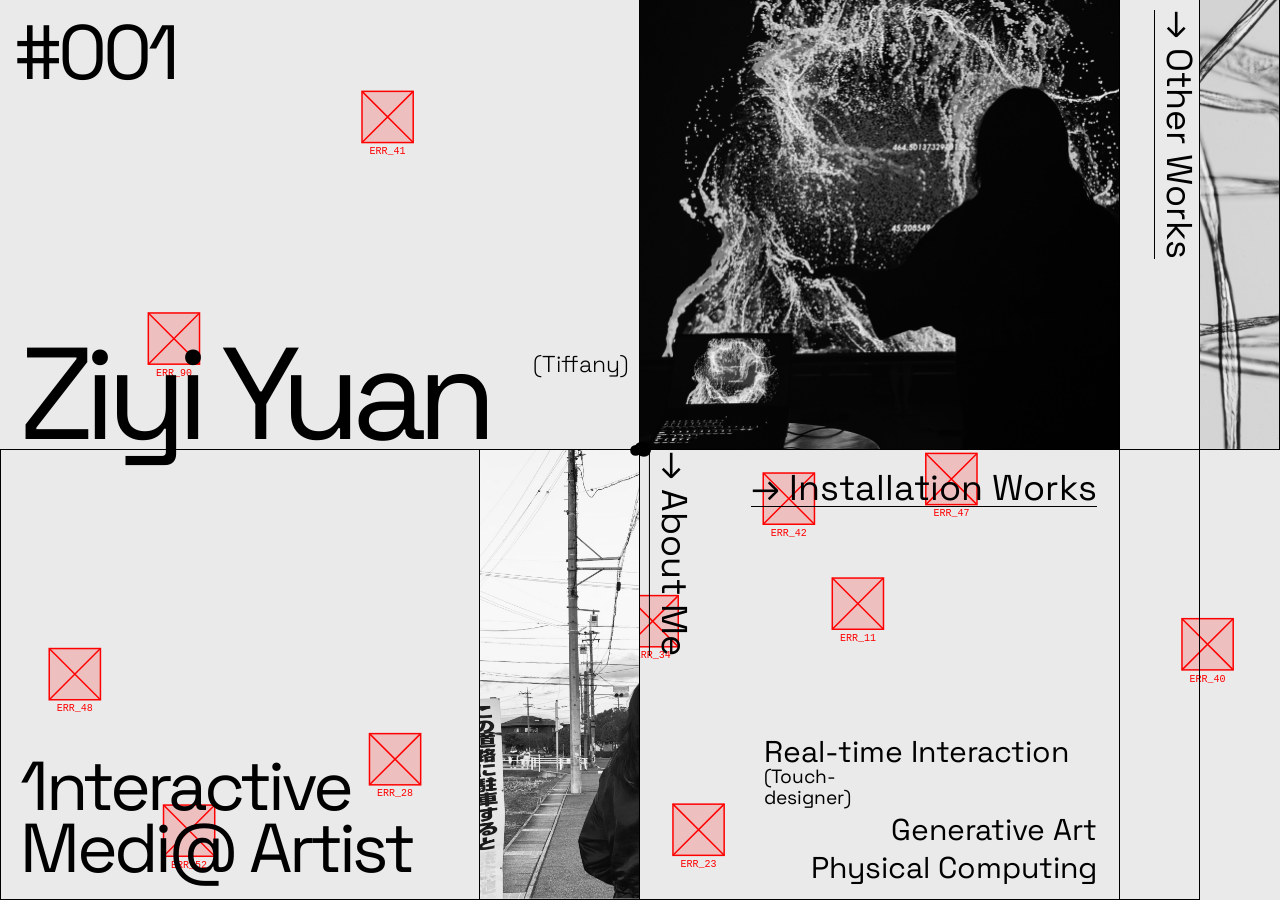
<file: index.html>
﻿<!DOCTYPE html>
<html lang="en">
<head>
  <meta charset="UTF-8">
  <meta name="viewport" content="width=device-width, initial-scale=1.0">
  <title>Ziyi Yuan - Interactive Media Artist</title>
  <link rel="stylesheet" href="style.css">
</head>
<body class="landing-body">
  <main class="page-layer landing-page">
    <section class="portal-grid" aria-label="Homepage portal">
      <div class="portal-cell portal-index-cell"></div>

      <a class="portal-cell portal-installation-image" href="installation-works.html" aria-label="Go to Installation Works">
        <img src="assets/images/hero/installation_works.png" alt="Installation Works">
      </a>

      <a class="portal-cell portal-other-rail" href="other-works.html" aria-label="Go to Other Works">
        <span class="portal-vertical-link">→ Other Works</span>
      </a>

      <a class="portal-cell portal-other-image" href="other-works.html" aria-label="Go to Other Works image">
        <img src="assets/images/hero/other_works.png" alt="Other Works">
      </a>

      <div class="portal-cell portal-name-cell"></div>

      <a class="portal-cell portal-about-image" href="about.html" aria-label="Go to About Me">
        <img src="assets/images/hero/about_me.png" alt="About Me">
      </a>

      <a class="portal-cell portal-installation-copy" href="installation-works.html" aria-label="Open Installation Works page">
        <span class="portal-inline-link">→ Installation Works</span>
        <div class="portal-skills">
          <div class="portal-skill-pair">
            <span class="portal-skill-main">Real-time Interaction</span>
            <span class="portal-skill-note">(Touch-<br>designer)</span>
          </div>
          <span class="portal-skill-main">Generative Art</span>
          <span class="portal-skill-main">Physical Computing</span>
        </div>
      </a>

      <div class="portal-cell portal-bottom-rail"></div>

      <span class="portal-number">#001</span>

      <div class="portal-name-wrap">
        <h1 class="portal-name">Ziyi Yuan</h1>
        <p class="portal-name-note">(Tiffany)</p>
      </div>

      <p class="portal-subtitle">1nteractive<br>Medi@ Artist</p>

      <div class="portal-about-divider">
        <a class="portal-vertical-link" href="about.html">→ About Me</a>
      </div>
    </section>
  </main>

  <script src="glitch-bg.js"></script>
</body>
</html>
</file>
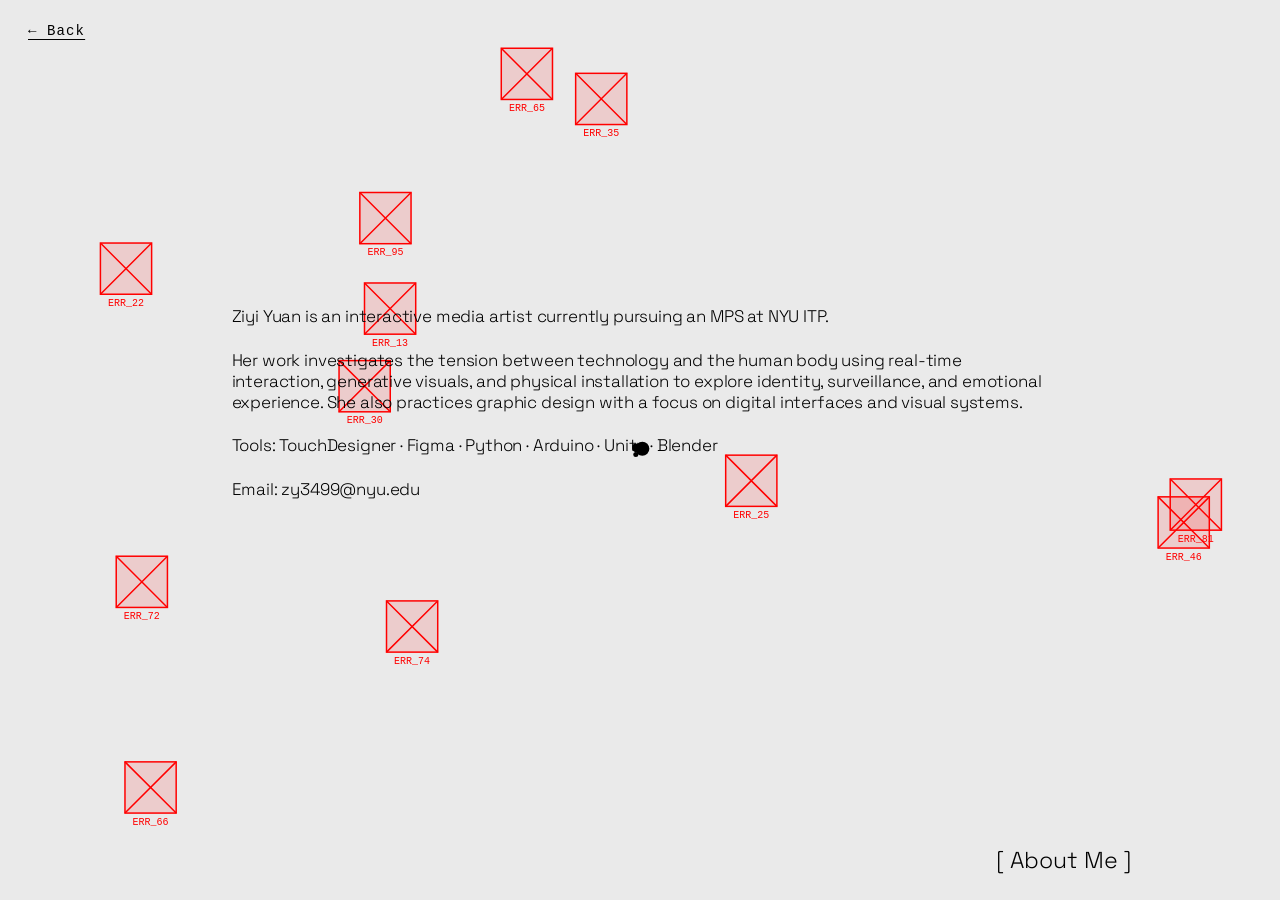
<file: about.html>
﻿<!DOCTYPE html>
<html lang="en">
<head>
  <meta charset="UTF-8">
  <meta name="viewport" content="width=device-width, initial-scale=1.0">
  <title>About Me - Ziyi Yuan</title>
  <link rel="stylesheet" href="style.css">
</head>
<body>
  <main class="page-layer simple-page">
    <a class="detail-back detail-back-dark" href="index.html">← Back</a>

    <section class="about-page">
      <div class="about-page-copy">
        <p>Ziyi Yuan is an interactive media artist currently pursuing an MPS at NYU ITP.</p>
        <p>Her work investigates the tension between technology and the human body using real-time interaction, generative visuals, and physical installation to explore identity, surveillance, and emotional experience. She also practices graphic design with a focus on digital interfaces and visual systems.</p>
        <p>Tools: TouchDesigner · Figma · Python · Arduino · Unity · Blender</p>
        <p>Email: zy3499@nyu.edu</p>
      </div>

      <span class="section-label">[ About Me ]</span>
    </section>
  </main>

  <script src="glitch-bg.js"></script>
</body>
</html>
</file>
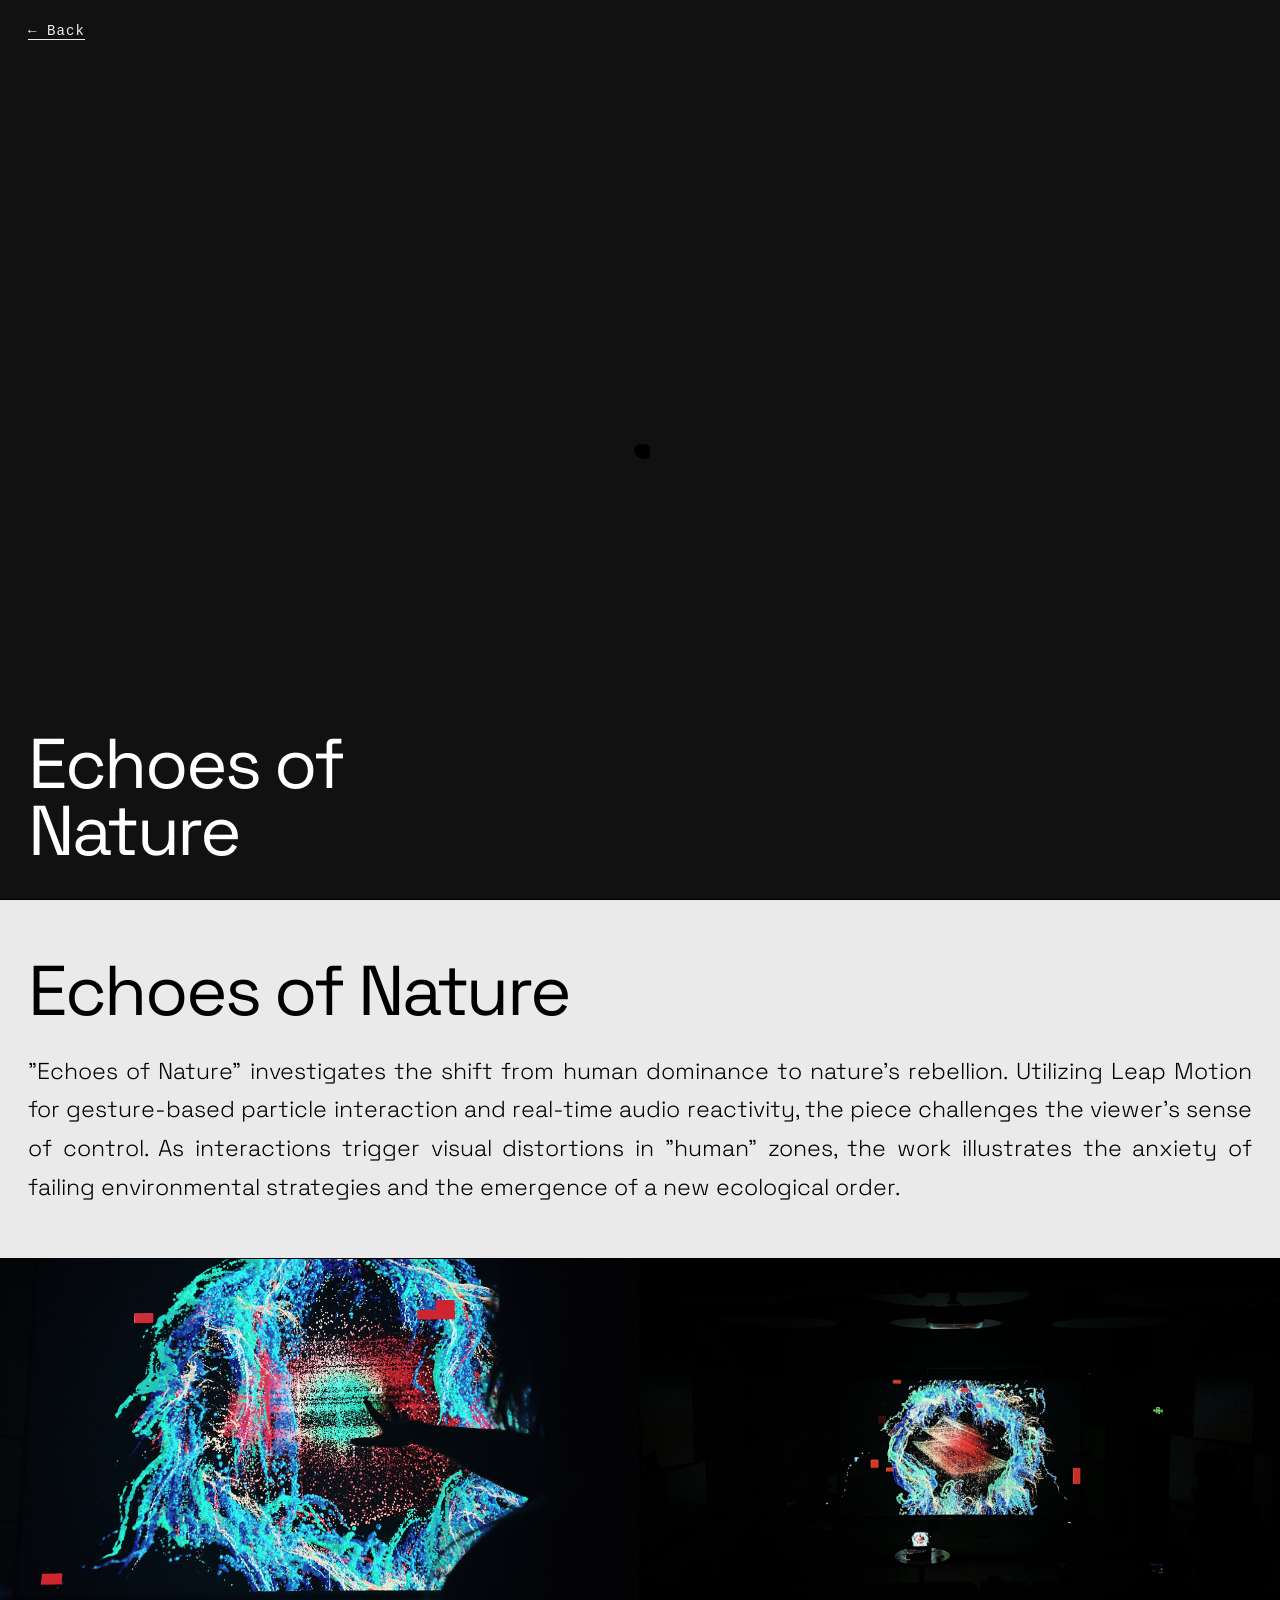
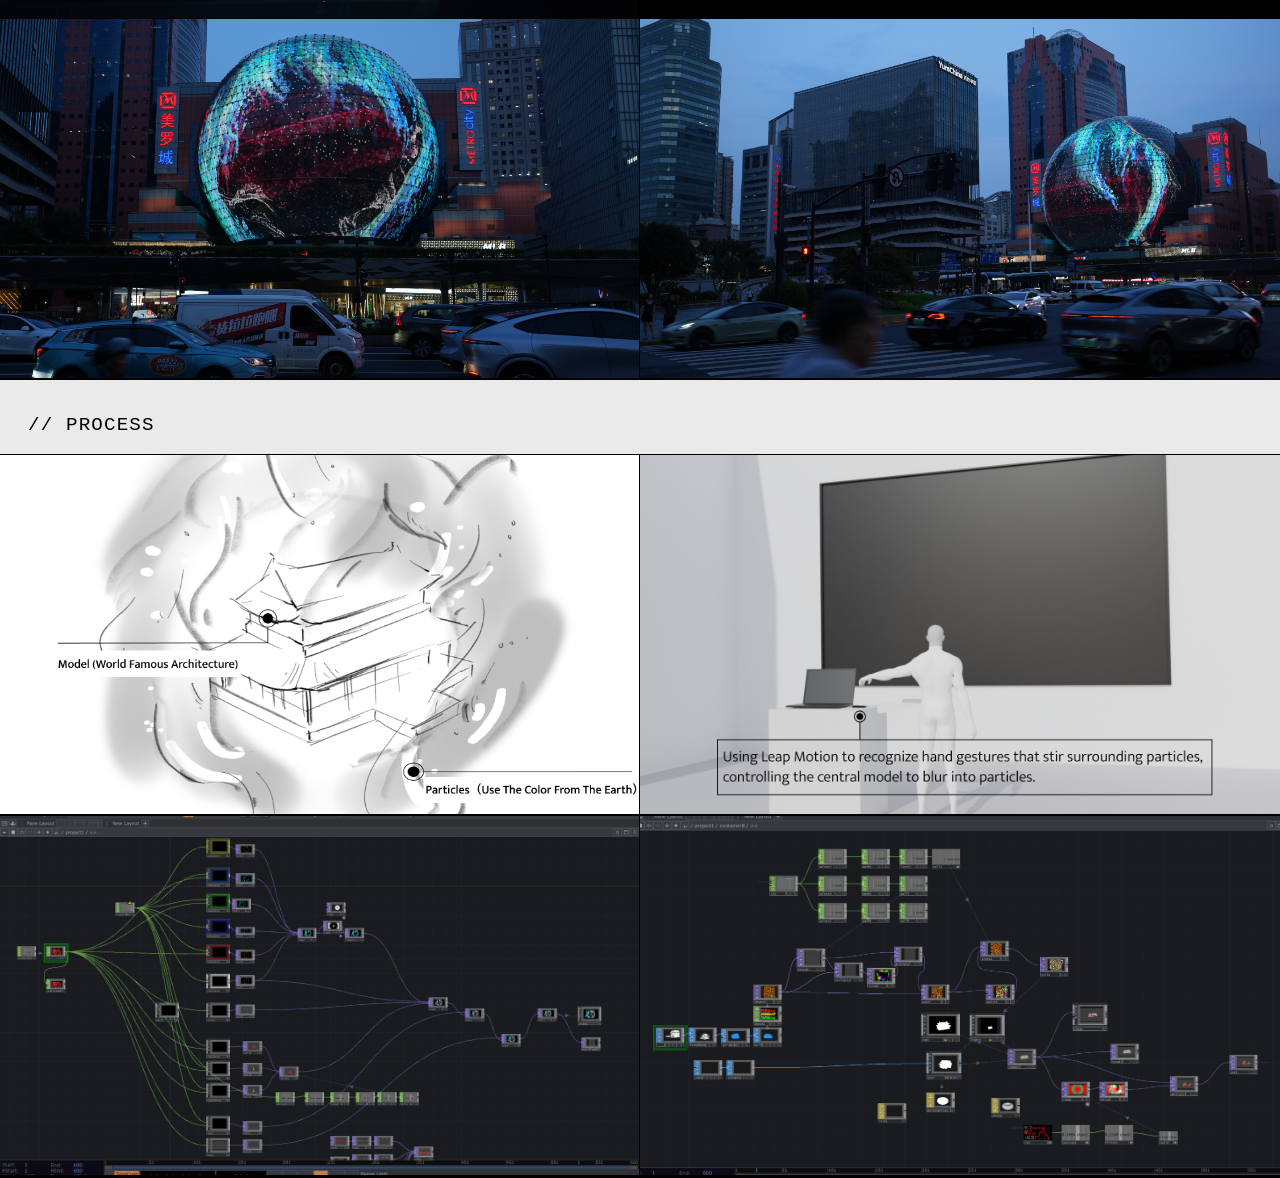
<file: echoes-of-nature.html>
﻿<!DOCTYPE html>
<html lang="en">
<head>
  <meta charset="UTF-8">
  <meta name="viewport" content="width=device-width, initial-scale=1.0">
  <meta name="referrer" content="strict-origin-when-cross-origin">
  <title>Echoes of Nature - Ziyi Yuan</title>
  <link rel="stylesheet" href="style.css">
</head>
<body>
  <main class="page-layer">
    <a class="detail-back" href="installation-works.html">← Back</a>

    <section class="detail-video">
      <a class="detail-video-link" href="https://youtu.be/vAEdD9HzrGg" target="_blank" rel="noopener noreferrer" aria-label="Open Echoes of Nature video on YouTube"></a>
      <iframe
        src="https://www.youtube.com/embed/vAEdD9HzrGg?autoplay=1&mute=1&loop=1&controls=0&playlist=vAEdD9HzrGg"
        title="Echoes of Nature video"
        allow="autoplay; encrypted-media; picture-in-picture"
        referrerpolicy="strict-origin-when-cross-origin"
        allowfullscreen
      ></iframe>
      <h1 class="detail-video-title"><a class="detail-video-title-link" href="https://youtu.be/vAEdD9HzrGg" target="_blank" rel="noopener noreferrer">Echoes of<br>Nature</a></h1>
    </section>

    <section class="detail-desc">
      <h2 class="detail-desc-title"><a class="detail-title-link" href="https://youtu.be/vAEdD9HzrGg" target="_blank" rel="noopener noreferrer">Echoes of Nature</a></h2>
      <p class="detail-desc-text">
        "Echoes of Nature" investigates the shift from human dominance to nature’s rebellion. Utilizing Leap Motion for gesture-based particle interaction and real-time audio reactivity, the piece challenges the viewer's sense of control. As interactions trigger visual distortions in "human" zones, the work illustrates the anxiety of failing environmental strategies and the emergence of a new ecological order.
      </p>

      <div class="screenshots-grid">
        <img src="assets/images/echoes_of_nature/content_01.png" alt="Echoes of Nature screenshot 1">
        <img src="assets/images/echoes_of_nature/content_02.JPG" alt="Echoes of Nature screenshot 2">
        <img src="assets/images/echoes_of_nature/content_03.png" alt="Echoes of Nature screenshot 3">
        <img src="assets/images/echoes_of_nature/content_04.png" alt="Echoes of Nature screenshot 4">
      </div>
    </section>

    <section class="process-section">
      <p class="process-section-header">// PROCESS</p>

      <div class="process-grid">
        <div class="process-item">
          <img class="process-media" src="assets/images/echoes_of_nature/process_01.png" alt="Echoes of Nature process 1">
        </div>

        <div class="process-item">
          <img class="process-media" src="assets/images/echoes_of_nature/process_02.png" alt="Echoes of Nature process 2">
        </div>

        <div class="process-item">
          <img class="process-media" src="assets/images/echoes_of_nature/process_03.png" alt="Echoes of Nature process 3">
        </div>

        <div class="process-item">
          <img class="process-media" src="assets/images/echoes_of_nature/process_04.png" alt="Echoes of Nature process 4">
        </div>
      </div>
    </section>
  </main>

  <script src="glitch-bg.js"></script>
</body>
</html>
</file>
<file: style.css>
﻿@import url('https://fonts.googleapis.com/css2?family=Space+Grotesk:wght@300;400;500&display=swap');

:root {
  --bg: #eaeaea;
  --panel: #d9d9d9;
  --text: #000;
  --accent: #ff0000;
  --border: 1px solid #000;
  --font-main: 'Space Grotesk', sans-serif;
  --font-mono: 'Courier New', monospace;
}

*,
*::before,
*::after {
  box-sizing: border-box;
}

html,
body {
  margin: 0;
  padding: 0;
}

html {
  background: var(--bg);
}

body {
  position: relative;
  min-height: 100vh;
  background: var(--bg);
  color: var(--text);
  font-family: var(--font-main);
  overflow-x: hidden;
  cursor: none !important;
}

a,
button,
img,
iframe,
canvas,
div,
span,
p,
h1,
h2,
h3 {
  cursor: none !important;
}

img {
  display: block;
  width: 100%;
  height: 100%;
  object-fit: cover;
}

a {
  color: inherit;
  text-decoration: none;
}

#glitch-bg {
  z-index: 0 !important;
}

.page-layer {
  position: relative;
  z-index: 2;
}

.landing-body {
  height: 100vh;
  height: 100dvh;
  overflow: hidden;
}

.landing-page {
  height: 100vh;
  height: 100dvh;
}

.portal-grid {
  position: relative;
  display: grid;
  width: 100%;
  height: 100%;
  min-height: 760px;
  grid-template-columns: 37.5fr 12.5fr 37.5fr 6.25fr 6.25fr;
  grid-template-rows: 1fr 1fr;
  background: transparent;
}

.portal-cell {
  position: relative;
  overflow: hidden;
  border-right: var(--border);
  border-bottom: var(--border);
  background: transparent;
}

.portal-index-cell {
  grid-column: 1 / 3;
  grid-row: 1;
}

.portal-installation-image {
  grid-column: 3;
  grid-row: 1;
}

.portal-other-rail {
  grid-column: 4;
  grid-row: 1;
}

.portal-other-image {
  grid-column: 5;
  grid-row: 1;
}

.portal-name-cell {
  grid-column: 1;
  grid-row: 2;
  border-left: var(--border);
}

.portal-about-image {
  grid-column: 2;
  grid-row: 2;
}

.portal-installation-copy {
  grid-column: 3;
  grid-row: 2;
}

.portal-bottom-rail {
  grid-column: 4;
  grid-row: 2;
}

.portal-installation-image img,
.portal-about-image img,
.portal-other-image img {
  object-position: center center;
}

.portal-number {
  position: absolute;
  top: 14px;
  left: 14px;
  z-index: 4;
  font-size: clamp(54px, 6vw, 96px);
  line-height: 1;
  font-weight: 400;
  letter-spacing: -0.05em;
}

.portal-name-wrap {
  position: absolute;
  left: 1.5%;
  top: 37.8%;
  z-index: 5;
  width: 48%;
}

.portal-name {
  margin: 0;
  font-size: clamp(96px, 10.2vw, 188px);
  line-height: 0.84;
  font-weight: 400;
  letter-spacing: -0.075em;
}

.portal-name-note {
  position: absolute;
  right: 0.8%;
  top: 12%;
  margin: 0;
  font-size: clamp(20px, 1.8vw, 32px);
  line-height: 1;
  font-weight: 300;
}

.portal-subtitle {
  position: absolute;
  left: 1.6%;
  bottom: 2.3%;
  z-index: 4;
  margin: 0;
  font-size: clamp(48px, 5.4vw, 108px);
  line-height: 0.9;
  font-weight: 400;
  letter-spacing: -0.055em;
}

.portal-installation-copy {
  display: flex;
  flex-direction: column;
  justify-content: space-between;
  padding: 18px 22px 16px 22px;
}

.portal-inline-link {
  align-self: flex-end;
  display: inline-block;
  width: fit-content;
  margin-top: 2px;
  border-bottom: 1px solid #000;
  font-size: clamp(28px, 2.8vw, 50px);
  line-height: 1;
  font-weight: 400;
}

.portal-skills {
  display: grid;
  justify-items: stretch;
  gap: 6px;
  width: min(100%, 26vw);
  align-self: flex-end;
  text-align: right;
  padding-left: 0;
}

.portal-skill-main {
  width: 100%;
  font-size: clamp(24px, 2.35vw, 40px);
  line-height: 1.04;
  font-weight: 400;
  text-align: right;
}

.portal-skill-pair {
  display: flex;
  flex-direction: column;
  align-items: flex-start;
  align-self: end;
  width: max-content;
  max-width: 100%;
}

.portal-skill-pair .portal-skill-main {
  width: auto;
  text-align: left;
}

.portal-skill-note {
  margin-left: 0;
  text-align: left;
  font-size: clamp(17px, 1.5vw, 24px) !important;
  line-height: 1.08 !important;
}

.portal-vertical-link {
  display: inline-block;
  writing-mode: vertical-rl;
  text-orientation: mixed;
  white-space: nowrap;
  font-size: clamp(28px, 2.8vw, 50px);
  line-height: 1;
  font-weight: 400;
  text-decoration: underline;
  text-decoration-thickness: 1px;
  text-underline-offset: 6px;
}

.portal-other-rail {
  display: flex;
  align-items: flex-start;
  justify-content: flex-end;
  padding-top: 10px;
  padding-right: 2px;
}

.portal-about-divider {
  position: absolute;
  left: calc(50% + 10px);
  top: 50.1%;
  width: 48px;
  height: 230px;
  display: flex;
  align-items: flex-start;
  justify-content: center;
  z-index: 5;
}

.simple-page,
.works-page {
  min-height: 100vh;
  min-height: 100dvh;
}

.section-label {
  position: absolute;
  right: 9.5%;
  bottom: 22px;
  font-size: clamp(20px, 1.8vw, 25px);
  line-height: 1;
  font-weight: 300;
}

.about-page {
  position: relative;
  min-height: 100vh;
  min-height: 100dvh;
}

.about-page-copy {
  width: min(63.82vw, 919px);
  margin: 0 auto;
  padding-top: 34vh;
  font-size: clamp(16px, 1.32vw, 19px);
  line-height: 1.24;
  font-weight: 300;
  letter-spacing: -0.01em;
}

.about-page-copy p {
  margin: 0 0 1.35em;
}

.about-page .section-label {
  right: min(11.6vw, 167px);
  bottom: 28px;
}

.works-board-section {
  position: relative;
  padding: 32px 48px 56px;
}

.works-board {
  display: grid;
  grid-template-columns: 1fr 1.16fr 2.38fr;
  grid-template-rows: 102px 1fr 1.42fr;
  min-height: 800px;
  border: var(--border);
  background: transparent;
}

.works-board-header,
.works-board-title,
.works-board-header-fill,
.board-card {
  position: relative;
  overflow: hidden;
  border-right: var(--border);
  border-bottom: var(--border);
}

.works-board-header {
  grid-column: 1;
  grid-row: 1;
}

.works-board-title {
  grid-column: 2;
  grid-row: 1;
  display: flex;
  align-items: flex-end;
  padding: 0 14px 8px;
  font-size: clamp(24px, 2vw, 34px);
  line-height: 1;
  font-weight: 300;
}

.works-board-header-fill {
  grid-column: 3;
  grid-row: 1;
  border-right: none;
}

.board-card-large {
  grid-column: 1 / 3;
  grid-row: 2;
}

.board-card:nth-of-type(2) {
  grid-column: 3;
  grid-row: 2;
  border-right: none;
}

.board-card:nth-of-type(3) {
  grid-column: 1;
  grid-row: 3;
}

.board-card-wide {
  grid-column: 2 / 4;
  grid-row: 3;
  border-right: none;
}

.board-card img {
  transition: transform 0.35s ease;
}

.board-card:hover img,
.portal-installation-image:hover img,
.portal-about-image:hover img,
.portal-other-image:hover img {
  transform: scale(1.025);
}

.board-card-label {
  position: absolute;
  left: 14px;
  right: 14px;
  bottom: 12px;
  font-size: clamp(18px, 1.8vw, 26px);
  line-height: 1.15;
  font-weight: 300;
  z-index: 2;
}

.board-card::after {
  content: "";
  position: absolute;
  inset: auto 0 0;
  height: 104px;
  background: linear-gradient(to top, rgba(234, 234, 234, 0.92), rgba(234, 234, 234, 0));
  z-index: 1;
}

.board-card-image::after {
  content: "";
  position: absolute;
  inset: auto 0 0;
  height: 104px;
  background: linear-gradient(to top, rgba(234, 234, 234, 0.92), rgba(234, 234, 234, 0));
  z-index: 1;
}

.board-card-title-tile {
  display: flex;
  align-items: flex-end;
  justify-content: flex-start;
  min-height: 220px;
  background: transparent;
}

.board-card-title-tile::after {
  display: none;
}

.board-card-title-label {
  padding: 14px 16px;
  font-size: clamp(20px, 1.8vw, 28px);
  line-height: 1.1;
  font-weight: 300;
}

a.board-card-title-tile .board-card-title-label {
  text-decoration: underline;
  text-decoration-thickness: 1px;
  text-underline-offset: 4px;
}

.works-board-installation {
  grid-template-columns: 1.3fr 1.3fr 1fr;
  grid-template-rows: 102px repeat(4, minmax(200px, 1fr));
}

.works-board-installation .board-card-installation-wide {
  grid-column: 1 / 3;
}

.works-board-installation .board-card-installation-feature {
  grid-column: 1 / 3;
  grid-row: 3;
}

.works-board-installation .board-card-installation-feature-title {
  grid-column: 3;
  grid-row: 3;
  border-right: none;
}

.works-board-installation .board-card:nth-child(5) {
  grid-column: 3;
  grid-row: 2;
  border-right: none;
}

.works-board-installation .board-card:nth-child(8) {
  grid-column: 1;
  grid-row: 4;
}

.works-board-installation .board-card:nth-child(9) {
  grid-column: 2 / 4;
  grid-row: 4;
  border-right: none;
}

.works-board-installation .board-card:nth-child(10) {
  grid-column: 1 / 3;
  grid-row: 5;
}

.works-board-installation .board-card:nth-child(11) {
  grid-column: 3;
  grid-row: 5;
  border-right: none;
}

.works-board-other {
  grid-template-columns: 1.3fr 1.3fr 1fr;
  grid-template-rows: 102px repeat(4, minmax(200px, 1fr));
}

.works-board-other .board-card-other-wide {
  grid-column: 1 / 3;
}

.works-board-other .board-card:nth-child(5) {
  grid-column: 3;
  grid-row: 2;
  border-right: none;
}

.works-board-other .board-card:nth-child(6) {
  grid-column: 1 / 3;
  grid-row: 3;
}

.works-board-other .board-card:nth-child(7) {
  grid-column: 3;
  grid-row: 3;
  border-right: none;
}

.works-board-other .board-card:nth-child(8) {
  grid-column: 1 / 3;
  grid-row: 4;
}

.works-board-other .board-card:nth-child(9) {
  grid-column: 3;
  grid-row: 4;
  border-right: none;
}

.works-board-other .board-card:nth-child(10) {
  grid-column: 1 / 3;
  grid-row: 5;
}

.works-board-other .board-card:nth-child(11) {
  grid-column: 3;
  grid-row: 5;
  border-right: none;
}

.detail-back {
  position: fixed;
  top: 18px;
  left: 18px;
  z-index: 10;
  padding: 6px 10px;
  color: #fff;
  mix-blend-mode: difference;
  font-size: 14px;
  line-height: 1;
  font-weight: 400;
  letter-spacing: 0.08em;
  font-family: var(--font-mono);
  text-decoration: underline;
  text-underline-offset: 4px;
}

.detail-back-dark {
  color: #000;
  mix-blend-mode: normal;
}

.detail-video {
  position: relative;
  width: 100%;
  height: 100vh;
  height: 100dvh;
  overflow: hidden;
  background: #111;
  border-bottom: var(--border);
}

.detail-video iframe,
.detail-video-placeholder {
  position: absolute;
  inset: 0;
  width: 100%;
  height: 100%;
}

.detail-video-link {
  position: absolute;
  inset: 0;
  z-index: 1;
}

.detail-video iframe {
  border: 0;
  pointer-events: none;
}

.detail-video-placeholder {
  display: flex;
  align-items: center;
  justify-content: center;
  background: #111;
  color: #5f5f5f;
  font-family: var(--font-mono);
  font-size: 14px;
  letter-spacing: 0.08em;
}

.detail-video-title {
  position: absolute;
  left: 28px;
  right: 28px;
  bottom: 34px;
  margin: 0;
  color: #fff;
  font-size: clamp(46px, 5.5vw, 80px);
  line-height: 0.95;
  font-weight: 400;
  letter-spacing: -0.04em;
  z-index: 2;
}

.detail-video-title-link,
.detail-title-link {
  color: inherit;
  text-decoration: none;
}

.detail-desc {
  border-bottom: var(--border);
  padding: 58px 0 0;
}

.detail-desc-title {
  margin: 0 0 26px;
  padding: 0 28px;
  width: 100%;
  font-size: clamp(46px, 5.5vw, 80px);
  line-height: 0.96;
  font-weight: 400;
  letter-spacing: -0.04em;
}

.detail-desc-text {
  width: 100%;
  margin: 0;
  padding: 0 28px 52px;
  border-bottom: var(--border);
  font-size: clamp(18px, 1.8vw, 25px);
  line-height: 1.68;
  font-weight: 300;
  text-align: justify;
}

.nexus-detail-desc {
  border-bottom: none;
}

.nexus-detail-desc .detail-desc-text {
  border-bottom: none;
}

.nexus-process-copy {
  border-bottom: none;
  padding-top: 40px;
}

.nexus-process-copy .detail-desc-text {
  border-bottom: none;
}

.nexus-process-section {
  border-top: none;
}

.nexus-process-section .process-section-header {
  border-top: none;
}

.nexus-process-grid {
  grid-template-columns: repeat(3, minmax(0, 1fr));
}

.nexus-process-grid .process-item:nth-child(2n) {
  border-right: var(--border);
}

.nexus-process-grid .process-item:nth-child(3n) {
  border-right: none;
}

.identity-process-grid {
  grid-template-columns: repeat(2, minmax(0, 1fr));
}

.identity-process-grid .identity-process-image .process-media {
  aspect-ratio: auto;
  height: auto;
  object-fit: contain;
  border-bottom: none;
}

.identity-process-grid .identity-process-copy {
  border-right: none;
}

.identity-process-grid .identity-process-copy .process-caption {
  height: 100%;
  border-bottom: none;
}

.screenshots-grid {
  display: grid;
  grid-template-columns: repeat(2, minmax(0, 1fr));
}

.screenshots-grid.three-up {
  grid-template-columns: repeat(3, minmax(0, 1fr));
}

.screenshots-grid > * {
  border-right: var(--border);
  border-bottom: var(--border);
}

.screenshots-grid > *:nth-child(2n) {
  border-right: none;
}

.screenshots-grid.three-up > *:nth-child(2n) {
  border-right: var(--border);
}

.screenshots-grid.three-up > *:nth-child(3n) {
  border-right: none;
}

.screenshots-grid img,
.process-media,
.process-placeholder {
  width: 100%;
  aspect-ratio: 16 / 9;
  object-fit: cover;
}

.content-card {
  margin: 0;
  display: flex;
  flex-direction: column;
  background: var(--bg);
}

.content-card img {
  border-bottom: var(--border);
}

.content-card-copy {
  padding: 20px 28px 24px;
  font-size: clamp(15px, 1.4vw, 20px);
  line-height: 1.58;
  font-weight: 300;
}

.process-section {
  border-bottom: var(--border);
}

.process-section-header {
  margin: 0;
  padding: 36px 28px 18px;
  border-bottom: var(--border);
  font-family: var(--font-mono);
  font-size: clamp(16px, 1.5vw, 22px);
  line-height: 1;
  font-weight: 400;
  letter-spacing: 0.06em;
}

.process-grid {
  display: grid;
  grid-template-columns: repeat(2, minmax(0, 1fr));
}

.process-item {
  display: flex;
  flex-direction: column;
  border-right: var(--border);
  border-bottom: var(--border);
}

.process-item:nth-child(2n) {
  border-right: none;
}

.process-media,
.process-placeholder {
  border-bottom: var(--border);
}

.process-placeholder {
  display: flex;
  align-items: center;
  justify-content: center;
  background: #d4d4d4;
  color: #555;
  font-family: var(--font-mono);
  font-size: 13px;
  letter-spacing: 0.06em;
}

.process-caption {
  padding: 24px 28px;
  background: var(--bg);
  font-size: clamp(15px, 1.4vw, 20px);
  line-height: 1.58;
  font-weight: 300;
  flex: 1;
}

.physical-exam-process .process-section-header {
  padding: 36px 0 18px;
}

.physical-exam-process .process-caption {
  padding: 24px 32px;
}

.portal-inline-link:hover,
.portal-vertical-link:hover,
.detail-back:hover {
  color: var(--accent);
}

a.board-card-title-tile:hover,
a.board-card-title-tile:hover .board-card-title-label {
  color: var(--accent);
}

@media (max-width: 1260px) {
  .portal-name {
    font-size: clamp(84px, 9vw, 152px);
  }

  .portal-subtitle {
    font-size: clamp(44px, 4.8vw, 84px);
  }

  .portal-skill-main {
    font-size: clamp(22px, 2.1vw, 34px);
  }

  .portal-inline-link,
  .portal-vertical-link {
    font-size: clamp(24px, 2.4vw, 40px);
  }
}

@media (max-width: 1100px) {
  .landing-body {
    overflow-y: auto;
    height: auto;
  }

  .landing-page {
    height: auto;
    min-height: 100vh;
  }

  .portal-grid {
    min-height: auto;
    height: auto;
    grid-template-columns: 1fr 1fr;
    grid-template-rows: 120px minmax(280px, 48vh) auto minmax(240px, 34vh) auto 220px;
  }

  .portal-index-cell {
    grid-column: 1;
    grid-row: 1;
  }

  .portal-installation-image {
    grid-column: 2;
    grid-row: 1 / 3;
    border-right: none;
  }

  .portal-other-rail,
  .portal-bottom-rail {
    display: none;
  }

  .portal-other-image {
    grid-column: 2;
    grid-row: 6;
    border-right: none;
  }

  .portal-name-cell {
    grid-column: 1 / 3;
    grid-row: 3;
    border-left: none;
    border-right: none;
  }

  .portal-about-image {
    grid-column: 1;
    grid-row: 4 / 6;
  }

  .portal-installation-copy {
    grid-column: 2;
    grid-row: 4 / 6;
    border-right: none;
    padding: 20px 18px 18px;
  }

  .portal-number,
  .portal-name-wrap,
  .portal-subtitle,
  .portal-about-divider {
    position: static;
  }

  .portal-number {
    padding: 14px 0 0 14px;
  }

  .portal-name-wrap {
    width: auto;
    padding: 24px 18px 0;
  }

  .portal-name-note {
    position: static;
    margin: 12px 0 0;
  }

  .portal-subtitle {
    padding: 0 18px 22px;
  }

  .portal-about-divider {
    display: none;
  }

  .portal-inline-link {
    align-self: flex-start;
  }

  .portal-skills {
    justify-items: start;
    width: 100%;
    text-align: left;
    gap: 10px;
  }

  .portal-skill-main {
    font-size: clamp(22px, 2vw, 32px);
    text-align: left;
  }

  .portal-skill-note {
    margin-left: 0;
  }

  .portal-skill-pair {
    width: 100%;
    align-self: stretch;
  }

  .portal-vertical-link {
    writing-mode: horizontal-tb;
  }

  .works-board-section {
    padding: 24px 20px 48px;
  }

  .works-board {
    grid-template-columns: 1fr 1fr;
    grid-template-rows: 84px repeat(3, minmax(220px, auto));
    min-height: 0;
  }

  .works-board-title {
    grid-column: 2;
  }

  .works-board-header-fill {
    display: none;
  }

  .board-card-large {
    grid-column: 1 / 3;
    grid-row: 2;
    border-right: none;
  }

  .board-card:nth-of-type(2) {
    grid-column: 1;
    grid-row: 3;
  }

  .board-card:nth-of-type(3) {
    grid-column: 2;
    grid-row: 3;
    border-right: none;
  }

  .board-card-wide {
    grid-column: 1 / 3;
    grid-row: 4;
    border-right: none;
  }

  .works-board-installation {
    grid-template-columns: 1fr 1fr;
    grid-template-rows: 84px repeat(8, minmax(180px, auto));
  }

  .works-board-installation .works-board-title {
    grid-column: 2;
  }

  .works-board-installation .board-card-installation-wide,
  .works-board-installation .board-card-installation-feature {
    grid-column: 1 / 3;
    border-right: none;
  }

  .works-board-installation .board-card-installation-feature-title,
  .works-board-installation .board-card:nth-child(5),
  .works-board-installation .board-card:nth-child(8),
  .works-board-installation .board-card:nth-child(9),
  .works-board-installation .board-card:nth-child(10),
  .works-board-installation .board-card:nth-child(11) {
    grid-column: 1 / 3;
    border-right: none;
  }

  .works-board-installation .board-card:nth-child(5) { grid-row: 2; }
  .works-board-installation .board-card-installation-feature { grid-row: 3; }
  .works-board-installation .board-card-installation-feature-title { grid-row: 4; }
  .works-board-installation .board-card:nth-child(8) { grid-row: 5; }
  .works-board-installation .board-card:nth-child(9) { grid-row: 6; }
  .works-board-installation .board-card:nth-child(10) { grid-row: 7; }
  .works-board-installation .board-card:nth-child(11) { grid-row: 8; }

  .works-board-other {
    grid-template-columns: 1fr 1fr;
    grid-template-rows: 84px repeat(8, minmax(180px, auto));
  }

  .works-board-other .works-board-title {
    grid-column: 2;
  }

  .works-board-other .board-card-other-wide,
  .works-board-other .board-card:nth-child(5),
  .works-board-other .board-card:nth-child(6),
  .works-board-other .board-card:nth-child(7),
  .works-board-other .board-card:nth-child(8),
  .works-board-other .board-card:nth-child(9),
  .works-board-other .board-card:nth-child(10),
  .works-board-other .board-card:nth-child(11) {
    grid-column: 1 / 3;
    border-right: none;
  }

  .works-board-other .board-card:nth-child(5) { grid-row: 2; }
  .works-board-other .board-card:nth-child(6) { grid-row: 3; }
  .works-board-other .board-card:nth-child(7) { grid-row: 4; }
  .works-board-other .board-card:nth-child(8) { grid-row: 5; }
  .works-board-other .board-card:nth-child(9) { grid-row: 6; }
  .works-board-other .board-card:nth-child(10) { grid-row: 7; }
  .works-board-other .board-card:nth-child(11) { grid-row: 8; }
}

@media (max-width: 720px) {
  .portal-grid {
    grid-template-columns: 1fr;
    grid-template-rows: auto 32vh auto 28vh auto;
  }

  .portal-index-cell,
  .portal-installation-image,
  .portal-name-cell,
  .portal-about-image,
  .portal-installation-copy,
  .portal-other-image {
    grid-column: 1;
    border-right: none;
  }

  .portal-index-cell {
    grid-row: 1;
    min-height: 110px;
  }

  .portal-installation-image {
    grid-row: 2;
  }

  .portal-name-cell {
    grid-row: 3;
    border-left: none;
  }

  .portal-about-image {
    grid-row: 4;
  }

  .portal-installation-copy {
    grid-row: 5;
    padding: 20px 16px 28px;
  }

  .portal-other-image,
  .portal-other-rail,
  .portal-bottom-rail {
    display: none;
  }

  .portal-number {
    position: absolute;
    padding: 0;
    top: 14px;
    left: 14px;
    font-size: clamp(48px, 16vw, 82px);
  }

  .portal-name-wrap {
    padding: 18px 16px 0;
  }

  .portal-name {
    font-size: clamp(68px, 18vw, 112px);
  }

  .portal-subtitle {
    padding: 0 16px 18px;
    font-size: clamp(42px, 11vw, 72px);
  }

  .portal-inline-link,
  .portal-vertical-link {
    font-size: clamp(24px, 6vw, 34px);
  }

  .portal-skill-main {
    font-size: clamp(18px, 6vw, 28px);
  }

  .portal-skill-note {
    font-size: clamp(16px, 5vw, 22px) !important;
  }

  .about-page-copy {
    width: min(calc(100% - 48px), 560px);
    margin: 0 auto;
    padding: 22vh 0 120px;
    font-size: clamp(15px, 3.8vw, 19px);
    line-height: 1.22;
  }

  .section-label {
    right: 24px;
  }

  .detail-desc {
    padding: 46px 0 0;
  }

  .detail-desc-title {
    padding: 0 16px;
  }

  .detail-desc-text {
    padding: 0 16px 38px;
  }

  .detail-video-title {
    left: 16px;
    right: 16px;
  }

  .process-section-header {
    padding: 28px 16px 16px;
  }

  .process-caption {
    padding: 20px 16px;
  }

  .content-card-copy {
    padding: 18px 16px 20px;
  }

  .physical-exam-process .process-section-header {
    padding: 28px 0 16px;
  }

  .physical-exam-process .process-caption {
    padding: 20px 16px;
  }

  .detail-video-title,
  .detail-desc-title {
    font-size: clamp(38px, 11vw, 58px);
  }

  .screenshots-grid,
  .process-grid {
    grid-template-columns: 1fr;
  }

  .screenshots-grid > *,
  .process-item {
    border-right: none;
  }

}
</file>
